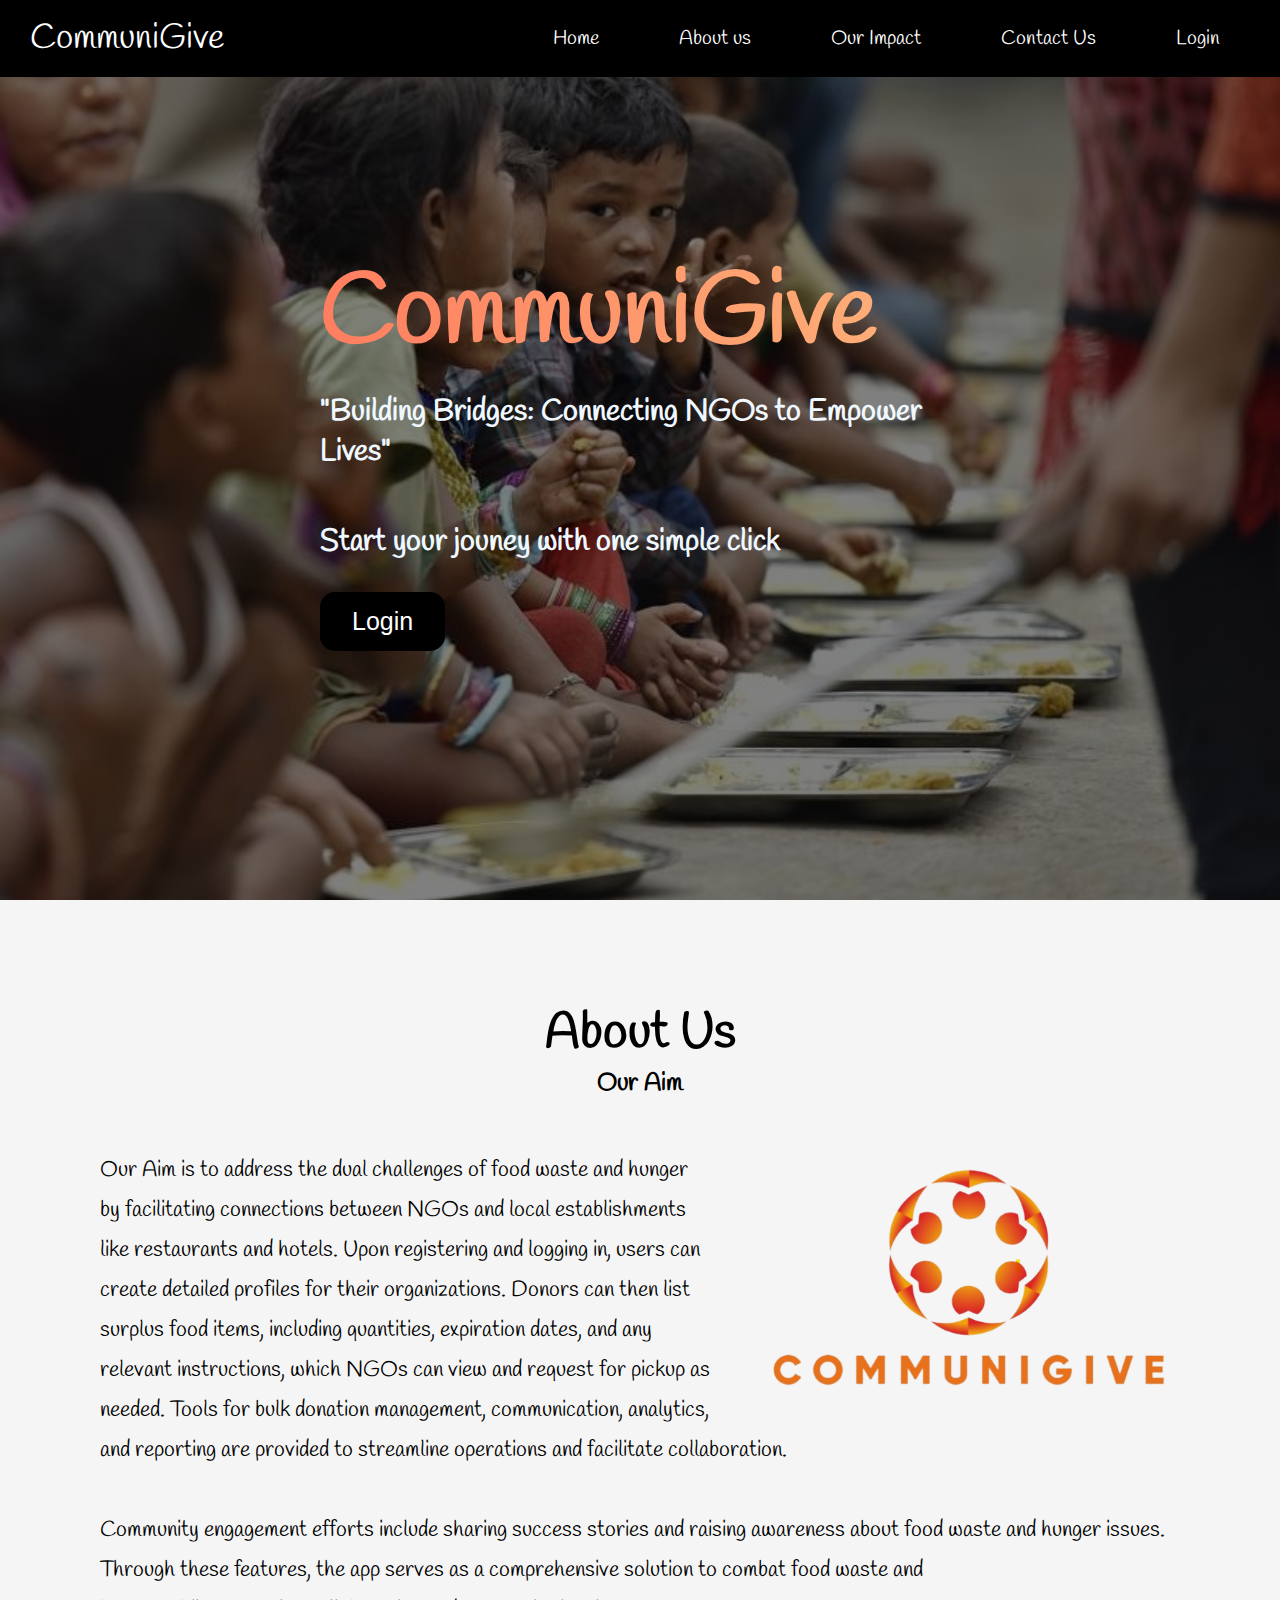
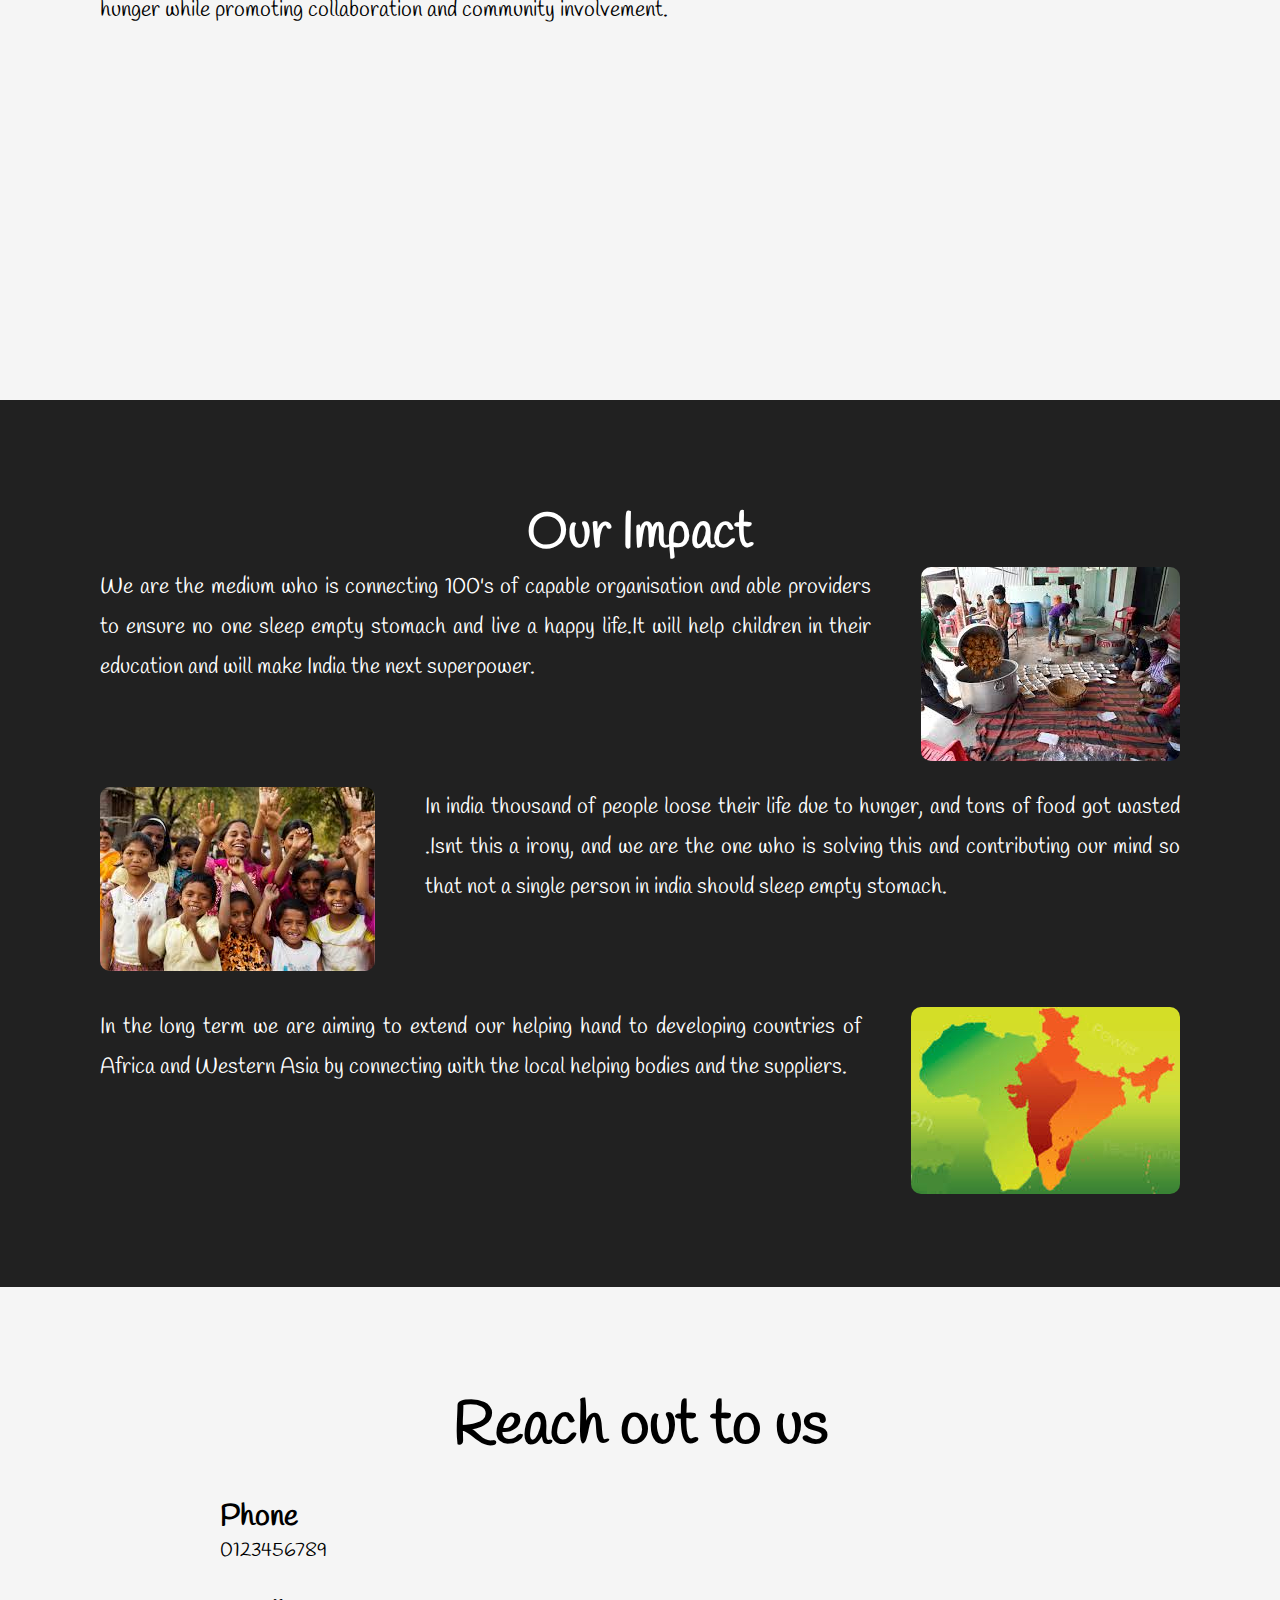
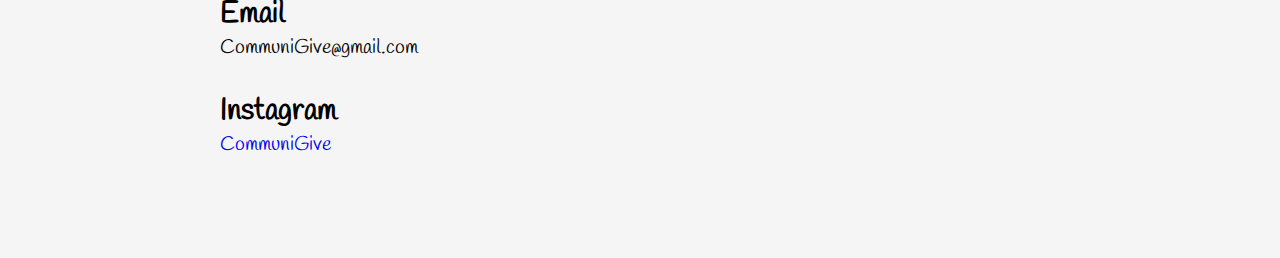
<file: index.html>
<!DOCTYPE html>
<html lang="en">

<head>
    <meta charset="UTF-8">
    <meta http-equiv="X-UA-Compatible" content="IE=edge">
    <meta name="viewport" content="width=device-width, initial-scale=1.0">
    <title>CommuniGive-landing_page</title>
    <link rel="stylesheet" href="index.css">
    <link rel="preconnect" href="https://fonts.googleapis.com">
    <link rel="preconnect" href="https://fonts.gstatic.com" crossorigin>
    <link href="https://fonts.googleapis.com/css2?family=Handlee&display=swap" rel="stylesheet">
    <link rel="stylesheet" href="https://cdnjs.cloudflare.com/ajax/libs/font-awesome/6.4.0/css/all.min.css"
        integrity="sha512-iecdLmaskl7CVkqkXNQ/ZH/XLlvWZOJyj7Yy7tcenmpD1ypASozpmT/E0iPtmFIB46ZmdtAc9eNBvH0H/ZpiBw=="
        crossorigin="anonymous" referrerpolicy="no-referrer" />

</head>

<body>
    <div class="navbar">
        <div class="nav-left">
            <ul>
                <li><a href="login.html">Login</a></li>
                <li><a href="#contact">Contact Us</a></li>
                <li><a href="#our-impact">Our Impact</a></li>
                <li><a href="#about">About us</a></li>
                <li><a href="#home">Home</a></li>
                <p>CommuniGive</p>
            </ul>
        </div>
    </div>
    <div class="main-landing">
        <div class="home" id="home">
            
            <div class="main-landing-section2">
                <h1>CommuniGive</h1>
                <p style="margin-top: 10px;">"Building Bridges: Connecting NGOs to Empower Lives"</p>
                <p><br></p>
                <p style="margin-top: 10px;">Start your jouney with one simple click</p>
                <button onclick="window.location.href = 'login.html';" class="landing-donate-btn"
                    style="margin-top: 30px;">Login</button>
            </div>
        </div>

        <div class="about-us" id="about">
            <div class="about-us-heading-container">
                <h1 class="about-us-heading">About Us</h1>
                <h3 class="about-us-sub-heading">Our Aim</h3>
            </div>
            <div class="about-us-main">
                <img class="about-us-pic" src="aboutus_pic.png" alt="">
                <p class="about-us-about">
                    Our Aim is to address the dual challenges of food waste and hunger by facilitating connections
                    between NGOs
                    and local establishments like restaurants and hotels. Upon registering and logging in, users can
                    create detailed
                    profiles for their organizations. Donors can then list surplus food items, including quantities,
                    expiration dates, and any relevant instructions, which
                    NGOs can view and request for pickup as needed. Tools for bulk donation management, communication,
                    analytics, and reporting are provided to streamline operations and
                    facilitate collaboration.
                    <span><br><br></span>
                    Community engagement efforts include sharing success stories and raising
                    awareness about food
                    waste and hunger issues. Through these features, the app serves as a comprehensive solution to
                    combat food waste and <br> hunger while promoting
                    collaboration and community involvement.
                </p>
            </div>
        </div>

        <div class="our-impact" id="our-impact">
            <div class="our-impact-heading-container">
                <h1 class="our-impact-heading">Our Impact</h1>
            </div>

            <div class="our-impact-main-sections">
                <div class="section">
                    <img class="section1-image" src="impact1_pic.jpeg" alt="">
                    <div class="section-para-parent">
                        <p class="section-para">We are the medium who is connecting 100's of capable organisation and
                            able providers to ensure no one sleep empty stomach and live a happy life.It will help
                            children in their education and will make India the next superpower.</p>
                    </div>
                </div>

                <div class="section">
                    <img class="section2-image" src="impact2_pic.jpeg" alt="">
                    <div class="section-para-parent">
                        <p class="section-para">In india thousand of people loose their life due to hunger, and tons of
                            food got wasted .Isnt this a irony, and we are the one who is solving this and contributing
                            our mind so that not a single person in india should sleep empty stomach.</p>
                    </div>
                </div>

                <div class="section">
                    <img class="section1-image" src="impact3_pic.jpeg" alt="">
                    <div class="section-para-parent">
                        <p class="section-para">In the long term we are aiming to extend our helping hand to developing
                            countries of Africa and Western Asia by connecting with the local helping bodies and the
                            suppliers.</p>
                    </div>
                </div>
            </div>
        </div>

        <div class="contact-us" id="contact">
            <div class="about-us-heading-container">
                <h1 class="contact-us-heading">Reach out to us</h1>
            </div>

            <div class="contact-us-para">
                <div class="contact-us-contact">
                    <i class="fa-solid fa-phone"></i>
                    <h2>Phone</h2>
                    <p>0123456789</p>
                </div>
                <div class="contact-us-contact">
                    <i class="fa-solid fa-envelope"></i>
                    <h2>Email</h2>
                    <p>CommuniGive@gmail.com</p>
                </div>
                <div class="contact-us-contact">
                    <i class="fa-brands fa-square-instagram"></i>
                    <h2>Instagram</h2>
                    <a target="_blank" href="https://www.instagram.com">CommuniGive</a>
                </div>
            </div>
        </div>

    </div>
</body>

</html>
</file>
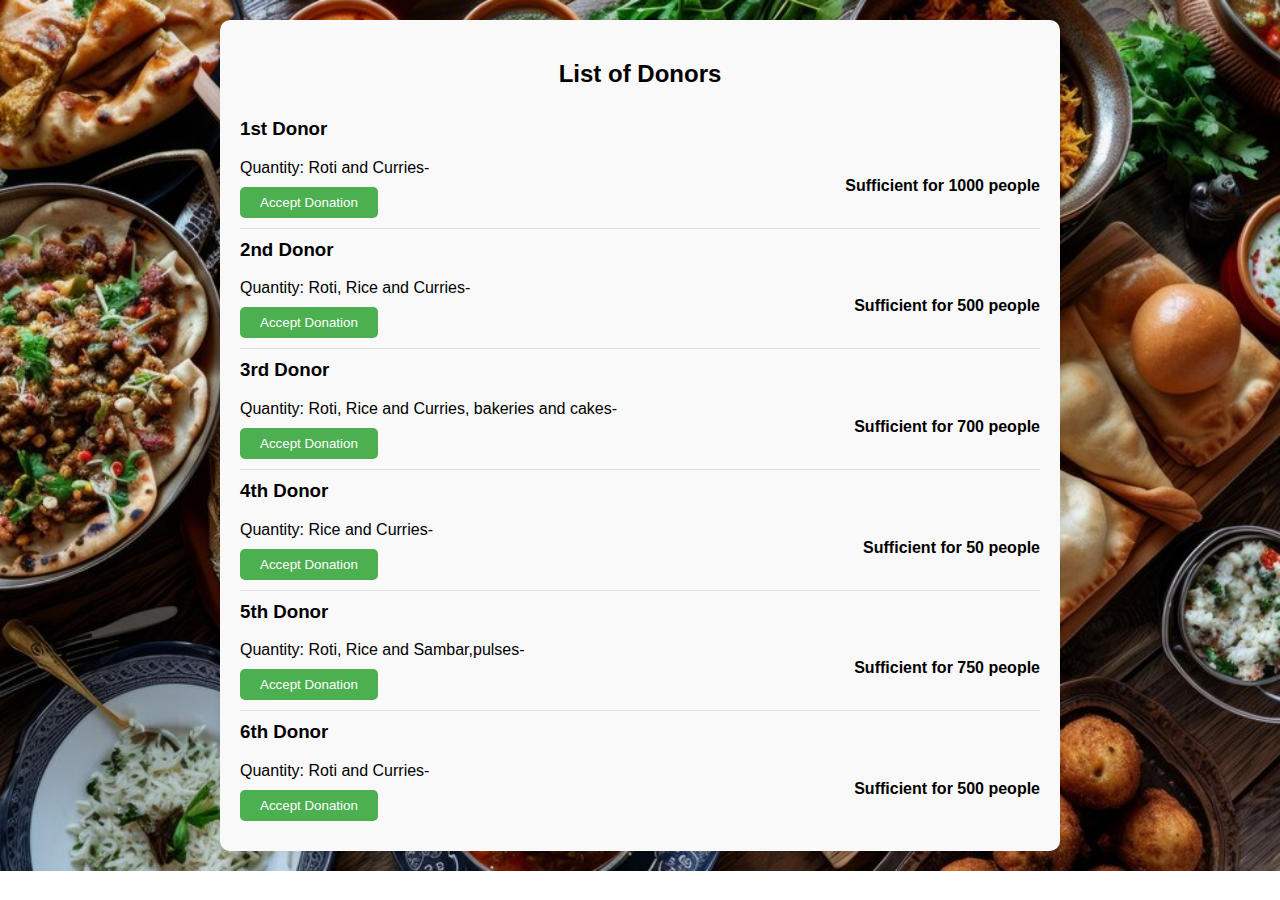
<file: donor_list.html>
<!DOCTYPE html>
<html lang="en">
<head>
    <meta charset="UTF-8">
    <meta name="viewport" content="width=device-width, initial-scale=1.0">
    <title>Food Sharing App</title>
    <style>
        body {
            font-family: Arial, sans-serif;
            margin: 0;
            padding: 0;
            background: url('background_donor.jpg') no-repeat;
            background-size: cover;
            background-position: center;
            z-index: -1;
        }

        .container {
            max-width: 800px;
            margin: 20px auto;
            padding: 20px;
            background-color: #f9f9f9;
            border-radius: 10px;
            box-shadow: 0 0 10px rgba(0, 0, 0, 0.1);
        }

        .donor {
            border-bottom: 1px solid #ddd;
            padding: 10px 0;
        }

        .donor:last-child {
            border-bottom: none;
        }

        .donor h3 {
            margin-top: 0;
        }

        .donor p {
            margin: 10px 0;
        }

        .accept-button {
            display: inline-block;
            padding: 8px 20px;
            background-color: #4CAF50;
            color: white;
            text-align: center;
            text-decoration: none;
            border: none;
            border-radius: 5px;
            cursor: pointer;
            transition: background-color 0.3s;
        }

        .accept-button:hover {
            background-color: #45a049;
        }

    </style>
</head>
<body>

<div class="container">
    <h2 align="center">List of Donors</h2>
    <div class="donor">
        <h3>1st Donor</h3>
        
        <p>Quantity: Roti and Curries- <br><span style="float: right;font-weight: 700;">Sufficient for 1000 people</span></p>
        <button class="accept-button" onclick="redirectToContact()">Accept Donation</button>
    </div>
    <div class="donor">
        <h3>2nd Donor</h3>
        
        <p>Quantity: Roti, Rice and Curries- <br><span style="float: right;font-weight: 700;">Sufficient for 500 people</span></p>
        <button class="accept-button" onclick="redirectToContact()">Accept Donation</button>
    </div>
    <div class="donor">
        <h3>3rd Donor</h3>
        
        <p>Quantity: Roti, Rice and Curries, bakeries and cakes- <br><span style="float: right;font-weight: 700;">Sufficient for 700 people</span></p>
        <button class="accept-button" onclick="redirectToContact()">Accept Donation</button>
    </div>
    <div class="donor">
        <h3>4th Donor</h3>
       
        <p>Quantity: Rice and Curries- <br><span style="float: right;font-weight: 700;">Sufficient for 50 people</span></p>
        <button class="accept-button" onclick="redirectToContact()">Accept Donation</button>
    </div>
    <div class="donor">
        <h3>5th Donor</h3>
        
        <p>Quantity: Roti, Rice and Sambar,pulses- <br><span style="float: right;font-weight: 700;">Sufficient for 750 people</span></p>
        <button class="accept-button" onclick="redirectToContact()">Accept Donation</button>
    </div>
    <div class="donor">
        <h3>6th Donor</h3>
        
        <p>Quantity: Roti and Curries- <br><span style="float: right;font-weight: 700;">Sufficient for 500 people</span></p>
        <button class="accept-button" onclick="redirectToContact()">Accept Donation</button>
    </div>
</div>

<script>
    confirm("If click confirmed you cannot be redirected backwards");

    function redirectToContact() {
        window.location.href = "donor_acceptordetails.html";
    }
</script>

</body>
</html>
</file>
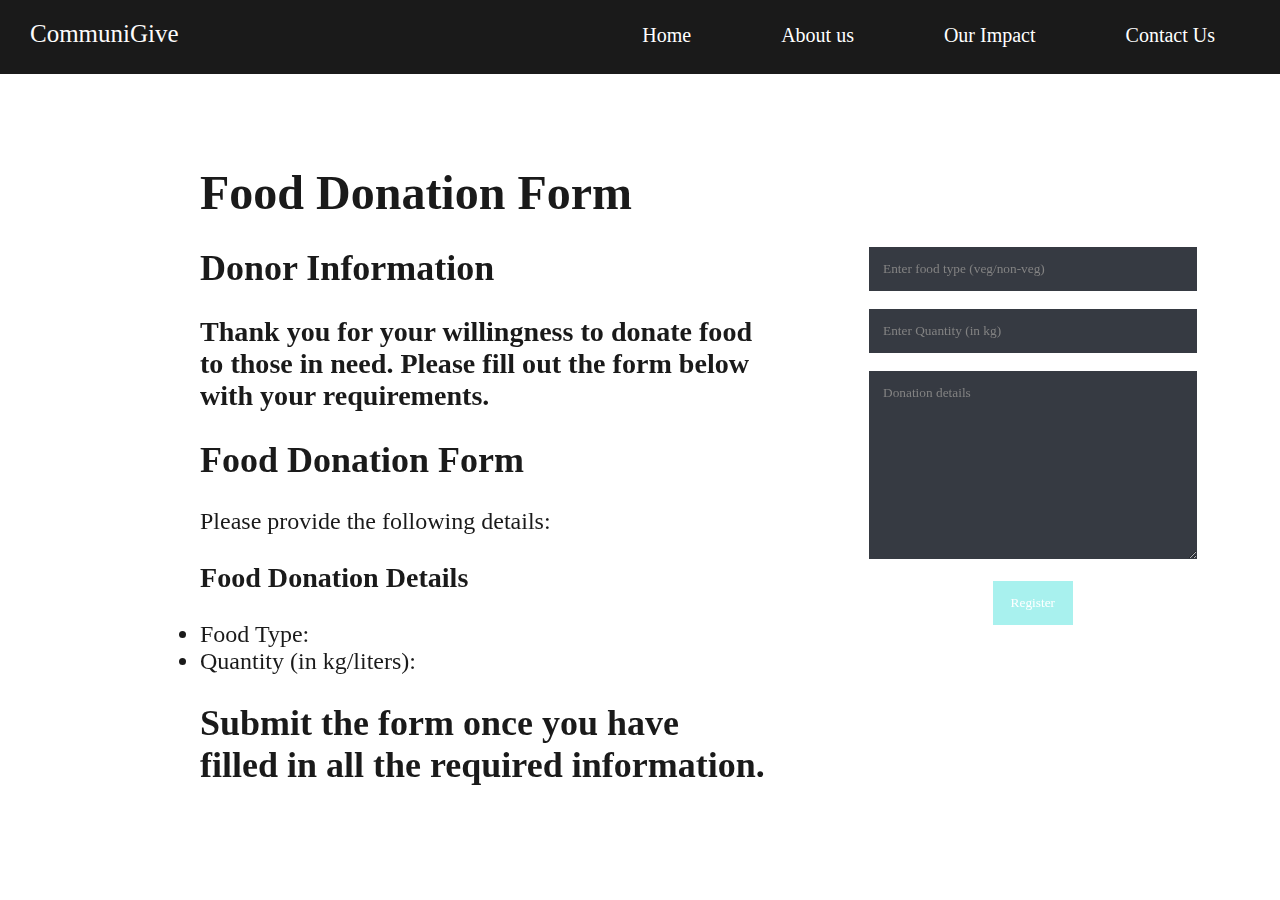
<file: donorform.css.html>
<!DOCTYPE html>
<html lang="en">

<head>
    <meta charset="UTF-8">
    <meta name="viewport" content="width=device-width, initial-scale=1.0">
    <title>donor_form</title>
    <link rel="stylesheet" href="donorform.css">
</head>

<body>
    <div class="main">
        <div class="navbar">
            <p class="logo">CommuniGive</p>
            <div class="nav-left">
                <ul>
                    <!-- <li><a href="#" class="btnLogin-popup">Login</a></li> -->
                    <li><a href="#contact">Contact Us</a></li>
                    <li><a href="#our-impact">Our Impact</a></li>
                    <li><a href="#about">About us</a></li>
                    <li><a href="index.html">Home</a></li>
                </ul>
            </div>
        </div>
        <div class="details">
            <div class="contact_info">
                <h1>Food Donation Form</h1>
                <br>
                <h2>Donor Information</h2>
                <br>
                <h3>Thank you for your willingness to donate food to those in need. Please fill out the form below with
                    your requirements.</h3>
                <br>
                <h2>Food Donation Form</h2>
                <br>
                <p>Please provide the following details:</p>
                    <br>
                <h3>Food Donation Details</h3>
                <br>
                <ul>
                    <li>Food Type:</li>
                    <li>Quantity (in kg/liters):</li>
                </ul>
                <br>
                <h2>Submit the form once you have filled in all the required information.</h2>

            </div>

            <div class="contact">

                <div class="contact-form">

                    <form>
                        <input type="text" placeholder="Enter food type (veg/non-veg)" required>
                        <!-- <input type="email" placeholder="Enter your email id" required> -->
                        <input type="text" placeholder="Enter Quantity (in kg)" required>
                        <textarea rows="10" cols="20" placeholder="Donation details" required></textarea>
                        <input type="submit" class="submit" value="Register" required>
                    </form>

                </div>

            </div>
        </div>
    </div>
</body>

</html>
</file>
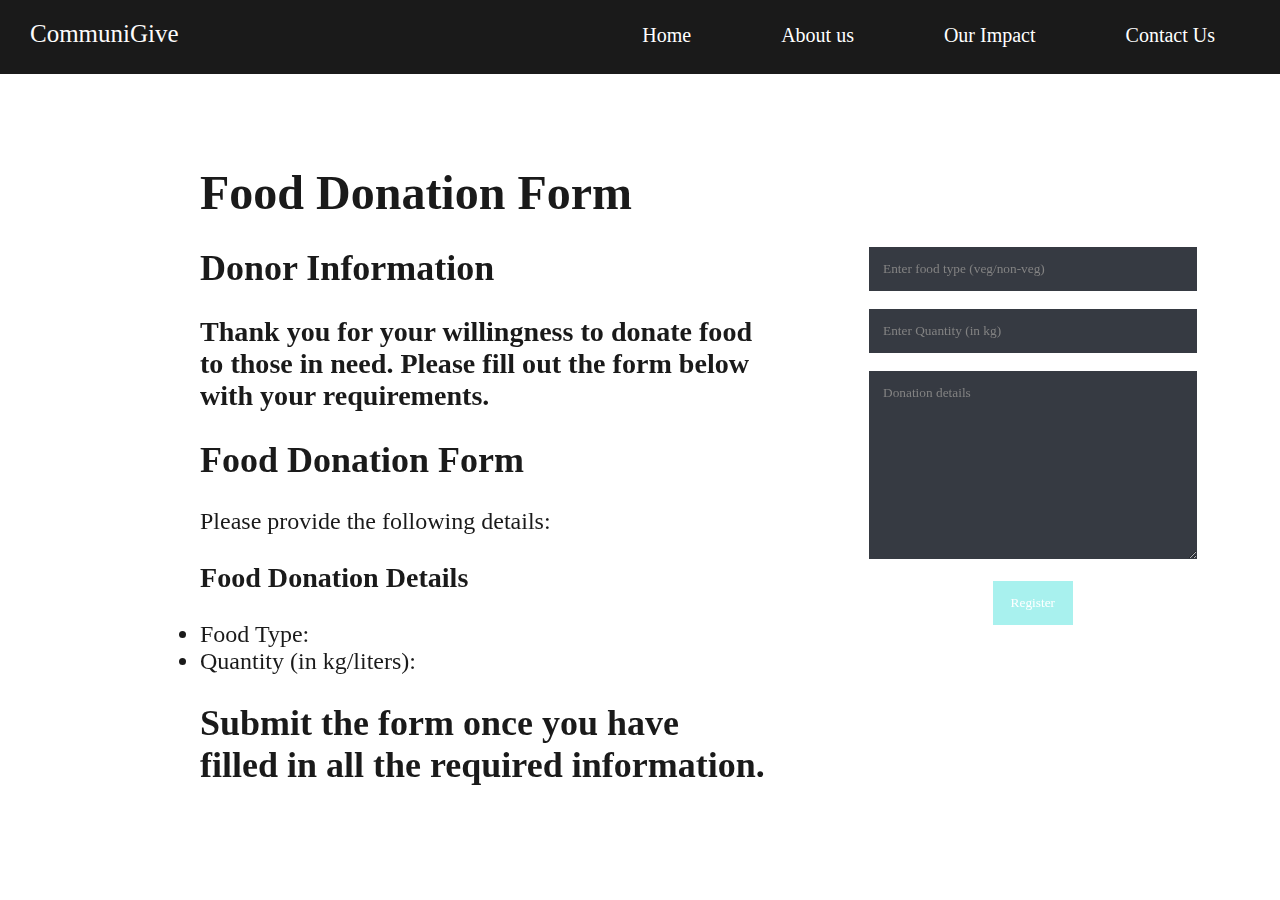
<file: donorform.html>
<!DOCTYPE html>
<html lang="en">

<head>
    <meta charset="UTF-8">
    <meta name="viewport" content="width=device-width, initial-scale=1.0">
    <title>donor_form</title>
    <link rel="stylesheet" href="donorform.css">
</head>

<body>
    <div class="main">
        <div class="navbar">
            <p class="logo">CommuniGive</p>
            <div class="nav-left">
                <ul>
                    <!-- <li><a href="#" class="btnLogin-popup">Login</a></li> -->
                    <li><a href="#contact">Contact Us</a></li>
                    <li><a href="#our-impact">Our Impact</a></li>
                    <li><a href="#about">About us</a></li>
                    <li><a href="index.html">Home</a></li>
                </ul>
            </div>
        </div>
        <div class="details">
            <div class="contact_info">
                <h1>Food Donation Form</h1>
                <br>
                <h2>Donor Information</h2>
                <br>
                <h3>Thank you for your willingness to donate food to those in need. Please fill out the form below with
                    your requirements.</h3>
                <br>
                <h2>Food Donation Form</h2>
                <br>
                <p>Please provide the following details:</p>
                    <br>
                <h3>Food Donation Details</h3>
                <br>
                <ul>
                    <li>Food Type:</li>
                    <li>Quantity (in kg/liters):</li>
                </ul>
                <br>
                <h2>Submit the form once you have filled in all the required information.</h2>

            </div>

            <div class="contact">

                <div class="contact-form">

                    <form>
                        <input type="text" placeholder="Enter food type (veg/non-veg)" required>
                        <!-- <input type="email" placeholder="Enter your email id" required> -->
                        <input type="text" placeholder="Enter Quantity (in kg)" required>
                        <textarea rows="10" cols="20" placeholder="Donation details" required></textarea>
                        <input type="submit" class="submit" value="Register" required>
                    </form>

                </div>

            </div>
        </div>
    </div>
</body>

</html>
</file>
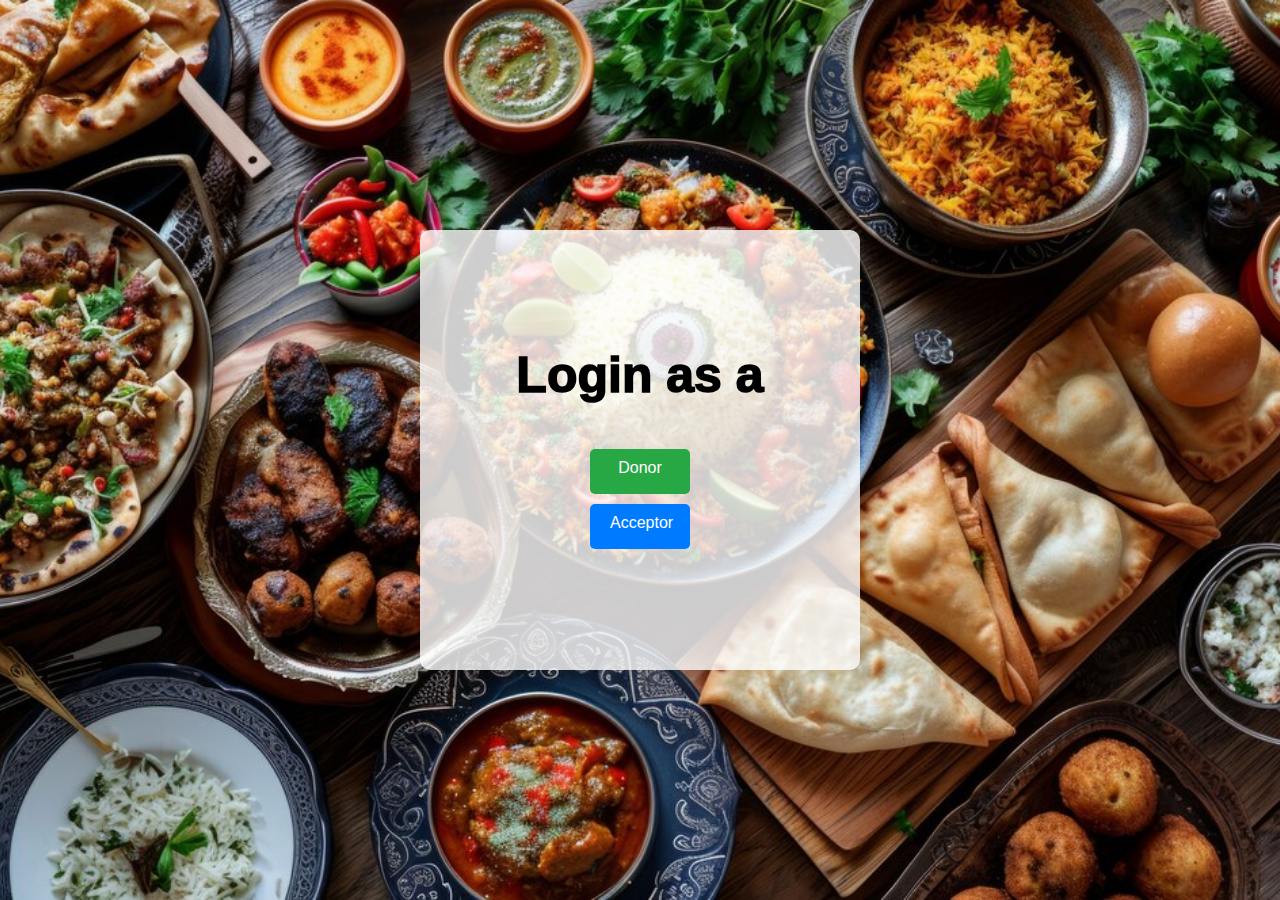
<file: donororacceptor.html>
<!DOCTYPE html>
<html lang="en">
<head>
<meta charset="UTF-8">
<meta name="viewport" content="width=device-width, initial-scale=1.0">
<title>Donor and Acceptor Buttons</title>
<style>
    body {
        font-family: Arial, sans-serif;
        display:flex;
        flex-direction: column;
        justify-content: center; 
        align-items: center;
        height: 100vh;
        margin: 0; 
        background: url(background_donor.jpg) no-repeat;
        background-size: cover;
        background-position: center;
    }
    .main_box{
        display: flex;
        flex-direction: column;
        padding: 20px;
        height: 400px;
        width: 400px;
        background-color: rgba(255, 255, 255, 0.8);
        border-radius: 10px; 
        justify-content: center;
        align-items: center;
    }
    .button-container {
        display: flex;
        flex-direction: column;
        align-items: center;
        margin-top: 20px;
        vertical-align: middle;
        text-align: center;

    }
    .button {
        padding: 10px 20px;
        font-size: 16px;
        height: 25px;
        width: 60px;
        color: #fff; 
        border: none; 
        border-radius: 5px; 
        cursor: pointer; 
        margin: 5px; 
        transition: background-color 0.3s; 
        background-color: transparent;
        text-decoration: none;
    }
    .donor {
        background-color: #28a745; /* Green background */
    }
    .donor:hover {
        background-color: #218838; /* Darker green on hover */
    }
    .acceptor {
        background-color: #007bff; /* Blue background */
    }
    .acceptor:hover {
        background-color: #0069d9; /* Darker blue on hover */
    }
    .login-text {
        margin-bottom: 20px; 
        font-size: 50px; 
        text-align: center; 
        font-weight: 1000;
        color: black;
    }
</style>
</head>
<body>
    <div class="main_box">
        <div class="login-text">Login as a</div>
        <div class="button-container">
            <a href="donorform.html" class="button donor">Donor</a>
            <a href="donor_list.html" class="button acceptor">Acceptor</a>
        </div>
    </div>
</body>
</html>
</file>
<file: donorform.css>
* {
    margin: 0;
    padding: 0;
    box-sizing: border-box;
    font-family: 'Poppins', 'sans-serif';
}

body {
    background-image: url('https://t4.ftcdn.net/jpg/04/98/47/53/360_F_498475327_1fHyorA3Pf0PVeOaIBc5XcjKvliiZCrs.jpg');
    background-size: cover;
    background-position: center;
    opacity: 0.9;
}

a,
a:link,
a:visited,
a:active {
    color: #3ca9e2;
    -webkit-transition: all 0.2s ease;
    transition: all 0.2s ease;
}

/* Starting navbar */

.navbar {

    color: rgb(253, 251, 251);
    position: fixed;
    top: 0px;
    width: 100%;
    border: 10px;
    border-color: white;
    display: flex;
    flex-direction: row;
    justify-content: space-between;
}

.nav-left ul {
    overflow: auto;
    padding-right: 20px;
    padding-bottom: 10px;
    width: fit-content;
    margin-top: 2px;
}

.nav-left li {
    border-radius: 10px;
    padding-top: 0px;
    padding-bottom: 2px;
    float: right;
    list-style: none;
    margin: 15px 20px;
    padding-top: 7px;
}

.nav-left li a {
    color: white;
    font-size: 20px;
    /* padding: 10px 20px; */
    text-decoration: none;
    font: optional;
    padding-bottom: 12px;
    padding-top: 12px;
    transition-duration: 0.55s;
    border-radius: 10px;
    padding-left: 25px;
    padding-right: 25px;
}

.nav-left li :hover {
    background-color: rgb(255, 179, 0);
    color: black;
    font-weight: bold;
}


.navbar p {
    font-size: 25px;
    font-family: Handlee;
    font-style: normal;
    padding-top: 20px;
    padding-left: 30px;
    width: fit-content;
}

.nav-left .btnLogin-popup {

    border: 0px;
    font-family: Handlee;
    font-style: normal;
    font-weight: 600;
}

.navbar {
    background-color: black;
}

.details {
    display: flex;
    justify-content: center;
    align-items: center;
}

.contact_info {
    margin-top: 50px;
    color: black;
    margin-left: 200px;
    font-size: x-large;
}

.contact {
    width: 100%;
    display: inline;
    height: 100vh;
}

.contact-text {
    width: 50%;
    max-height: fit-content;
    float: left;

}

.contact-form {
    width: 80%;
    float: right;
    align-content: center;
    margin-top: 200px;
    margin-bottom: 300px;
}

.contact-form form {

    position: relative;
    padding-top: 30px;
}

.contact-form form input,
form textarea {
    width: 80%;
    padding: 14px;
    background-color: #20242d;
    border: 1px solid white;
    margin-top: 1rem;
}

.contact-form .submit {
    width: 20%;
    margin-left: 30%;
    color: white;
    background: rgba(59, 224, 216, 0.493);
}

.contact-form .submit:hover {
    background: white;
    color: black;
}
</file>
<file: index.css>
/* Reset default margin and padding */
* {
    margin: 0;
    padding: 0;
}

html {
    scroll-behavior: smooth;
}

body {
    font-family: 'Handlee', cursive;
    color: #333;
}

/* Navbar styles */
.navbar {
    background-color: black;
    color: white;
    position: fixed;
    top: 0px;
    width: 100%;
}

.nav-left ul {
    overflow: auto;
    padding-right: 20px;
    padding-bottom: 10px;
}

.nav-left li {
    padding-top: 10px;
    float: right;
    list-style: none;
    margin: 15px 20px;
}

.nav-left li a {
    color: white;
    font-size: 20px;
    padding: 10px 20px;
    text-decoration: none;
    transition: background-color 0.3s, color 0.3s;
    border-radius: 10px;
}

.nav-left li a:hover {
    background-color: rgb(255, 179, 0);
    color: black;
    font-weight: bold;
}

.nav-left p {
    font-size: 35px;
    padding-top: 15px;
    padding-left: 30px;
}

/* Main landing section */
.home {
    display: flex;
    justify-content: center;
    align-items: center;
    height: 100vh;
    background: linear-gradient(rgba(0, 0, 0, 0.5), rgba(0, 0, 0, 0.5)), url('home_pic.jpg');
    background-size: cover;
    background-position: center;
}

/* .main-landing-section1, */
.main-landing-section2 {
    float: right;
    width: 50%;
    padding: 300px 100px;
}

/* .main-landing-section1 img {
    height: 400px;
    width: 500px;
    border-radius: 5%;
    border-style: groove;
    border-color: white;
} */

/* .main-landing-section2 {
    font-size: 30px;
} */

.main-landing-section2 h1 {
    font-size: 100px;
    background: linear-gradient(to right, #ff7e5f, #feb47b);
    -webkit-background-clip: text;
    /* For WebKit browsers */
    background-clip: text;
    color: transparent;
}

.main-landing-section2 p {
    font-size: 30px;
    font-weight: 600;
    color: aliceblue;

}

.landing-donate-btn {
    background-color: black;
    border: none;
    color: white;
    padding: 15px 32px;
    font-size: 25px;
    border-radius: 15px;
    transition: background-color 0.3s, color 0.3s;
}

.landing-donate-btn:hover {
    background-color: rgb(255, 179, 0);
    color: black;
    font-weight: bold;
}

/* About us section */
.about-us {
    background-color: whitesmoke;
    color: black;
    padding: 100px;
    height: 100vh;
}

.about-us-heading-container {
    display: flex;
    justify-content: center;
    align-items: center;
    flex-direction: column;
}

.about-us-heading {
    font-size: 50px;
}

.about-us-sub-heading {
    font-size: 25px;
}

.about-us-main {
    padding-top: 50px;
}

.about-us-about {
    font-size: 22px;
    text-align: left;
    line-height: 40px;
}

.about-us-pic {
    max-width: 420px;
    float: right;
    margin-left: 50px;
    border-radius: 10px;
}

/* Our impact section */
.our-impact {
    background-color: rgb(33, 33, 33);
    color: white;
    padding: 100px;
}

.our-impact-heading-container {
    display: flex;
    justify-content: center;
    align-items: center;
}

.our-impact-heading {
    font-size: 50px;
}

.section {
    padding-bottom: 100px;
}

.section-para {
    font-size: 22px;
    text-align: justify;
    line-height: 40px;
    font-weight: 100;
}

.section1-image,
.section2-image {
    max-width: 420px;
    border-radius: 10px;
}

.section1-image {
    float: right;
    margin-left: 50px;
}

.section2-image {
    float: left;
    margin-right: 50px;
}

/* Contact us section */
.contact-us {
    background-color: whitesmoke;
    color: black;
    padding: 100px;
}

.contact-us-heading-container {
    display: flex;
    justify-content: center;
    align-items: center;
}

.contact-us-heading {
    font-size: 60px;
}

.contact-us-para {
    margin-left: 120px;
    margin-top: 20px;
    font-size: 20px;
}

.contact-us-contact {
    margin-top: 30px;
}

.contact-us-contact a {
    text-decoration: none;
}
</file>
